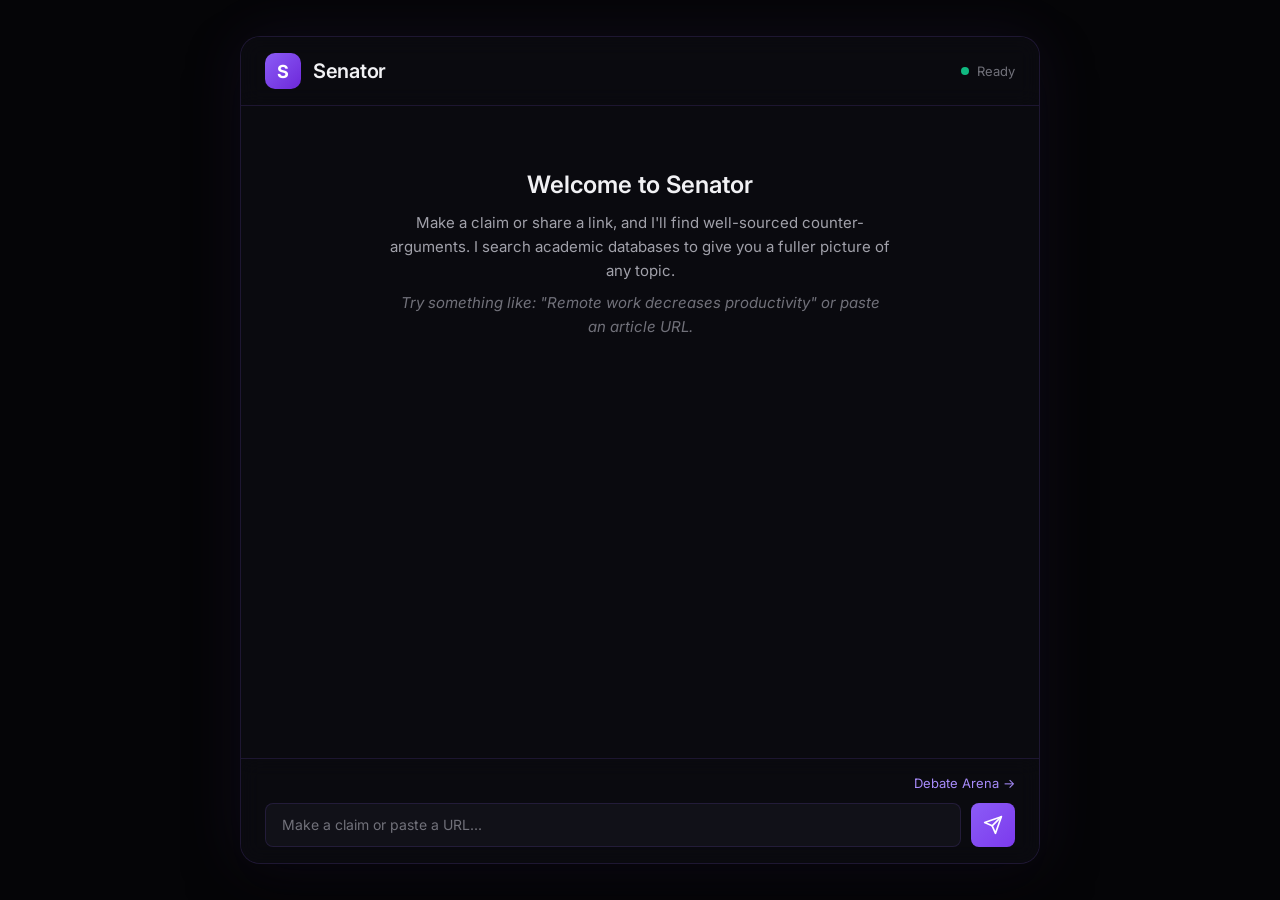
<file: index.html>
<!DOCTYPE html>
<html lang="en">
<head>
  <meta charset="UTF-8">
  <meta name="viewport" content="width=device-width, initial-scale=1.0">
  <title>Senator</title>
  <link rel="preconnect" href="https://fonts.googleapis.com">
  <link rel="preconnect" href="https://fonts.gstatic.com" crossorigin>
  <link href="https://fonts.googleapis.com/css2?family=Inter:wght@300;400;500;600;700&family=JetBrains+Mono:wght@400;500&display=swap" rel="stylesheet">
  <link rel="stylesheet" href="style.css">
</head>
<body>
  <div class="app-container">
    <header class="app-header">
      <div class="logo-group">
        <div class="logo">S</div>
        <h1 class="app-title">Senator</h1>
      </div>
      <div class="status-indicator">
        <span class="status-dot"></span>
        <span class="status-text">Ready</span>
      </div>
    </header>

    <main id="chatContainer" class="chat-container">
      <div class="welcome-message">
        <h2>Welcome to Senator</h2>
        <p>Make a claim or share a link, and I'll find well-sourced counter-arguments. I search academic databases to give you a fuller picture of any topic.</p>
        <p class="welcome-hint">Try something like: "Remote work decreases productivity" or paste an article URL.</p>
      </div>
    </main>

    <footer class="app-footer">
      <div class="footer-nav">
        <a href="debate.html" class="arena-link">Debate Arena &rarr;</a>
      </div>
      <form id="inputForm" class="input-form">
        <textarea id="userInput" placeholder="Make a claim or paste a URL..." rows="1"></textarea>
        <button type="submit" id="sendBtn" aria-label="Send message">
          <svg width="20" height="20" viewBox="0 0 24 24" fill="none" stroke="currentColor" stroke-width="2" stroke-linecap="round" stroke-linejoin="round">
            <line x1="22" y1="2" x2="11" y2="13"></line>
            <polygon points="22 2 15 22 11 13 2 9 22 2"></polygon>
          </svg>
        </button>
      </form>
    </footer>
  </div>

  <script src="app.js"></script>
</body>
</html>
</file>
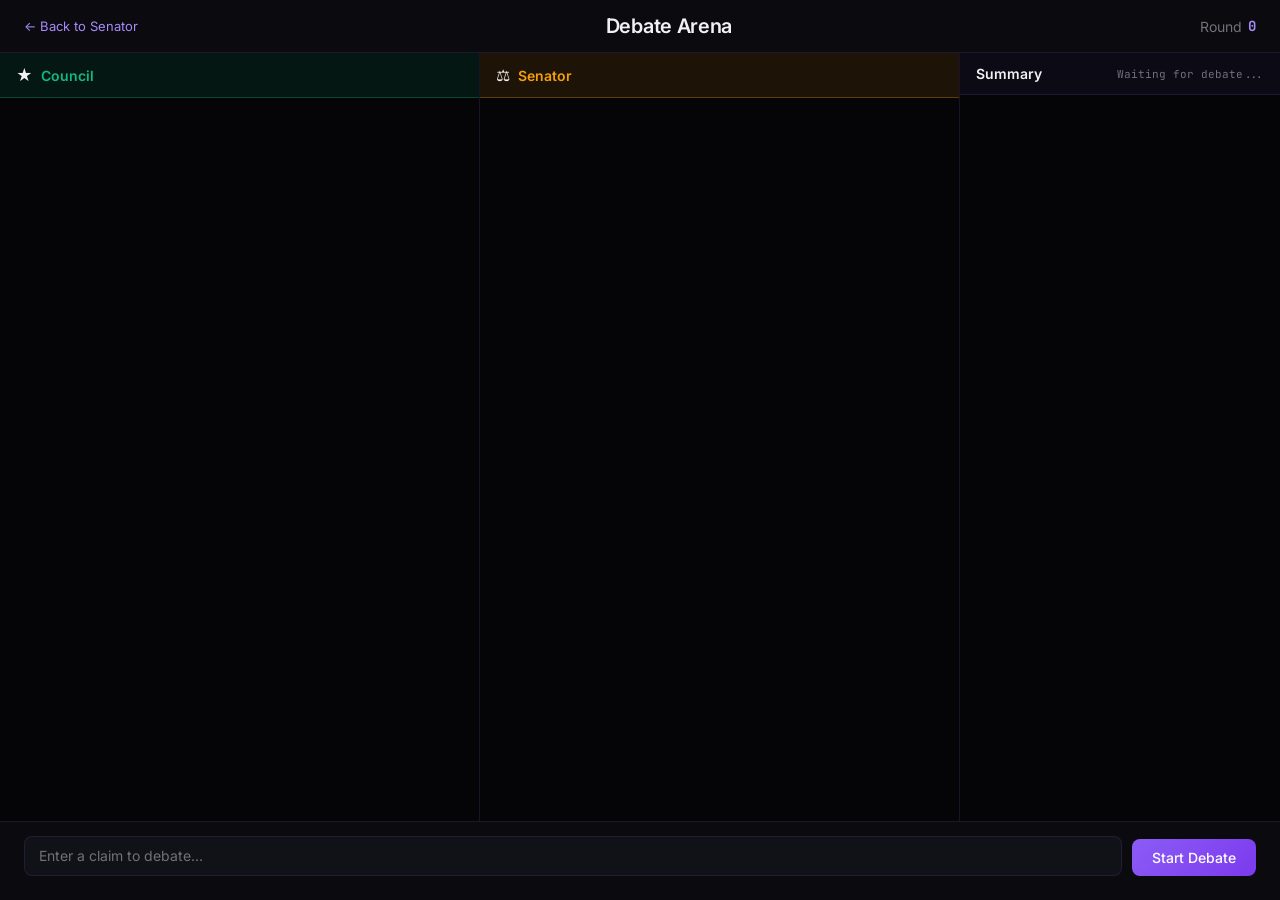
<file: debate.html>
<!DOCTYPE html>
<html lang="en">
<head>
  <meta charset="UTF-8">
  <meta name="viewport" content="width=device-width, initial-scale=1.0">
  <title>Senator - Debate Arena</title>
  <link rel="preconnect" href="https://fonts.googleapis.com">
  <link rel="preconnect" href="https://fonts.gstatic.com" crossorigin>
  <link href="https://fonts.googleapis.com/css2?family=Inter:wght@300;400;500;600;700&family=JetBrains+Mono:wght@400;500&display=swap" rel="stylesheet">
  <link rel="stylesheet" href="debate.css">
</head>
<body>
  <div class="arena-container">
    <header class="arena-header">
      <a href="index.html" class="back-link">&larr; Back to Senator</a>
      <h1 class="arena-title">Debate Arena</h1>
      <div class="round-indicator">
        <span class="round-label">Round</span>
        <span id="roundNumber" class="round-number">0</span>
      </div>
    </header>

    <div class="arena-body">
      <div class="debate-columns">
        <section class="council-panel">
          <div class="panel-header council-header">
            <span class="panel-icon">&#9733;</span>
            <h2>Council</h2>
          </div>
          <div id="councilFeed" class="panel-feed"></div>
        </section>

        <section class="senator-panel">
          <div class="panel-header senator-header">
            <span class="panel-icon">&#9878;</span>
            <h2>Senator</h2>
          </div>
          <div id="senatorFeed" class="panel-feed"></div>
        </section>
      </div>

      <aside class="summary-panel">
        <div class="panel-header summary-header">
          <h2>Summary</h2>
          <span id="summaryStatus" class="summary-status">Waiting for debate...</span>
        </div>
        <div id="summaryPanel" class="summary-content">
          <div id="summaryContent"></div>
        </div>
      </aside>
    </div>

    <footer class="arena-footer">
      <form id="debateForm" class="debate-form">
        <textarea id="debateInput" placeholder="Enter a claim to debate..." rows="1"></textarea>
        <button type="submit" id="debateBtn">Start Debate</button>
      </form>
      <div id="debateControls" class="debate-controls">
        <span id="debateStatus" class="debate-status"></span>
        <button id="stopDebateBtn" class="stop-btn" style="display:none;">Stop Debate</button>
      </div>
    </footer>
  </div>

  <script src="debate.js"></script>
</body>
</html>
</file>
<file: style.css>
/* Senator - Main App Styles */
/* Dark glass aesthetic with purple accent */

*,
*::before,
*::after {
  box-sizing: border-box;
  margin: 0;
  padding: 0;
}

:root {
  --bg-primary: #050507;
  --bg-surface: #0a0a0f;
  --bg-elevated: #111118;
  --border-subtle: rgba(139, 92, 246, 0.15);
  --border-medium: rgba(139, 92, 246, 0.3);
  --accent: #8b5cf6;
  --accent-light: #a78bfa;
  --accent-dim: rgba(139, 92, 246, 0.1);
  --text-primary: #f1f1f4;
  --text-secondary: #a1a1aa;
  --text-muted: #71717a;
  --radius-sm: 8px;
  --radius-md: 12px;
  --radius-lg: 20px;
  --font-sans: 'Inter', -apple-system, BlinkMacSystemFont, sans-serif;
  --font-mono: 'JetBrains Mono', monospace;
}

body {
  font-family: var(--font-sans);
  background: var(--bg-primary);
  color: var(--text-primary);
  min-height: 100vh;
  display: flex;
  align-items: center;
  justify-content: center;
  overflow: hidden;
  position: relative;
}

body::before {
  content: '';
  position: fixed;
  top: 50%;
  left: 50%;
  transform: translate(-50%, -50%);
  width: 800px;
  height: 800px;
  background: radial-gradient(circle, rgba(139, 92, 246, 0.06) 0%, transparent 70%);
  pointer-events: none;
  z-index: 0;
}

.app-container {
  width: 100%;
  max-width: 800px;
  height: 92vh;
  display: flex;
  flex-direction: column;
  background: var(--bg-surface);
  border-radius: var(--radius-lg);
  border: 1px solid var(--border-subtle);
  box-shadow:
    0 0 60px rgba(139, 92, 246, 0.08),
    0 25px 50px rgba(0, 0, 0, 0.5);
  position: relative;
  z-index: 1;
  overflow: hidden;
}

/* Header */
.app-header {
  display: flex;
  align-items: center;
  justify-content: space-between;
  padding: 16px 24px;
  border-bottom: 1px solid var(--border-subtle);
  background: rgba(10, 10, 15, 0.8);
  backdrop-filter: blur(10px);
}

.logo-group {
  display: flex;
  align-items: center;
  gap: 12px;
}

.logo {
  width: 36px;
  height: 36px;
  border-radius: 10px;
  background: linear-gradient(135deg, var(--accent), #6d28d9);
  display: flex;
  align-items: center;
  justify-content: center;
  font-weight: 700;
  font-size: 18px;
  color: white;
}

.app-title {
  font-size: 20px;
  font-weight: 600;
  letter-spacing: -0.3px;
}

.status-indicator {
  display: flex;
  align-items: center;
  gap: 8px;
}

.status-dot {
  width: 8px;
  height: 8px;
  border-radius: 50%;
  background: #10b981;
  animation: pulse 2s infinite;
}

@keyframes pulse {
  0%, 100% { opacity: 1; }
  50% { opacity: 0.5; }
}

.status-text {
  font-size: 13px;
  color: var(--text-muted);
}

/* Chat Container */
.chat-container {
  flex: 1;
  overflow-y: auto;
  padding: 24px;
  display: flex;
  flex-direction: column;
  gap: 16px;
}

.chat-container::-webkit-scrollbar {
  width: 6px;
}

.chat-container::-webkit-scrollbar-track {
  background: transparent;
}

.chat-container::-webkit-scrollbar-thumb {
  background: rgba(139, 92, 246, 0.3);
  border-radius: 3px;
}

/* Welcome Message */
.welcome-message {
  text-align: center;
  padding: 40px 20px;
  color: var(--text-secondary);
}

.welcome-message h2 {
  font-size: 24px;
  font-weight: 600;
  color: var(--text-primary);
  margin-bottom: 12px;
}

.welcome-message p {
  font-size: 15px;
  line-height: 1.6;
  max-width: 500px;
  margin: 0 auto 8px;
}

.welcome-hint {
  font-size: 13px;
  color: var(--text-muted);
  font-style: italic;
  margin-top: 12px;
}

/* Messages */
.message {
  max-width: 85%;
  padding: 14px 18px;
  border-radius: var(--radius-md);
  font-size: 14.5px;
  line-height: 1.65;
  animation: fadeIn 0.3s ease;
}

@keyframes fadeIn {
  from { opacity: 0; transform: translateY(8px); }
  to { opacity: 1; transform: translateY(0); }
}

.message.senator {
  align-self: flex-start;
  background: var(--bg-elevated);
  border: 1px solid var(--border-subtle);
  border-top: 2px solid rgba(139, 92, 246, 0.4);
}

.message.user {
  align-self: flex-end;
  background: linear-gradient(135deg, rgba(99, 102, 241, 0.15), rgba(139, 92, 246, 0.1));
  border: 1px solid rgba(99, 102, 241, 0.2);
}

.message .source-tag {
  display: inline-block;
  font-family: var(--font-mono);
  font-size: 11px;
  color: var(--accent-light);
  background: var(--accent-dim);
  padding: 2px 8px;
  border-radius: 4px;
  margin-top: 8px;
}

.message strong {
  color: var(--accent-light);
}

/* Loading indicator */
.typing-indicator {
  display: flex;
  gap: 4px;
  padding: 14px 18px;
  align-self: flex-start;
}

.typing-indicator span {
  width: 8px;
  height: 8px;
  border-radius: 50%;
  background: var(--accent);
  animation: bounce 1.4s infinite ease-in-out;
}

.typing-indicator span:nth-child(2) { animation-delay: 0.2s; }
.typing-indicator span:nth-child(3) { animation-delay: 0.4s; }

@keyframes bounce {
  0%, 80%, 100% { transform: scale(0.6); opacity: 0.4; }
  40% { transform: scale(1); opacity: 1; }
}

/* Footer */
.app-footer {
  padding: 16px 24px;
  border-top: 1px solid var(--border-subtle);
  background: rgba(10, 10, 15, 0.8);
  backdrop-filter: blur(10px);
}

.footer-nav {
  display: flex;
  justify-content: flex-end;
  margin-bottom: 12px;
}

.arena-link {
  font-size: 13px;
  color: var(--accent-light);
  text-decoration: none;
  transition: color 0.2s;
}

.arena-link:hover {
  color: var(--accent);
}

.input-form {
  display: flex;
  gap: 10px;
  align-items: flex-end;
}

.input-form textarea {
  flex: 1;
  background: var(--bg-elevated);
  border: 1px solid var(--border-subtle);
  border-radius: var(--radius-sm);
  padding: 12px 16px;
  font-family: var(--font-sans);
  font-size: 14px;
  color: var(--text-primary);
  resize: none;
  outline: none;
  transition: border-color 0.2s, box-shadow 0.2s;
  min-height: 44px;
  max-height: 120px;
}

.input-form textarea:focus {
  border-color: var(--accent);
  box-shadow: 0 0 0 3px rgba(139, 92, 246, 0.15);
}

.input-form textarea::placeholder {
  color: var(--text-muted);
}

#sendBtn {
  width: 44px;
  height: 44px;
  border: none;
  border-radius: var(--radius-sm);
  background: linear-gradient(135deg, var(--accent), #7c3aed);
  color: white;
  cursor: pointer;
  display: flex;
  align-items: center;
  justify-content: center;
  transition: transform 0.15s, box-shadow 0.2s;
  flex-shrink: 0;
}

#sendBtn:hover {
  transform: scale(1.05);
  box-shadow: 0 4px 15px rgba(139, 92, 246, 0.4);
}

#sendBtn:active {
  transform: scale(0.95);
}

/* Responsive */
@media (max-width: 860px) {
  .app-container {
    height: 100vh;
    border-radius: 0;
    max-width: 100%;
  }
}
</file>
<file: debate.css>
/* Senator - Debate Arena Styles */

*,
*::before,
*::after {
  box-sizing: border-box;
  margin: 0;
  padding: 0;
}

:root {
  --bg-primary: #050507;
  --bg-surface: #0a0a0f;
  --bg-elevated: #111118;
  --border-subtle: rgba(139, 92, 246, 0.15);
  --accent: #8b5cf6;
  --accent-light: #a78bfa;
  --council-color: #10b981;
  --council-dim: rgba(16, 185, 129, 0.1);
  --council-border: rgba(16, 185, 129, 0.3);
  --senator-color: #f59e0b;
  --senator-dim: rgba(245, 158, 11, 0.1);
  --senator-border: rgba(245, 158, 11, 0.3);
  --text-primary: #f1f1f4;
  --text-secondary: #a1a1aa;
  --text-muted: #71717a;
  --radius-sm: 8px;
  --radius-md: 12px;
  --font-sans: 'Inter', -apple-system, BlinkMacSystemFont, sans-serif;
  --font-mono: 'JetBrains Mono', monospace;
}

body {
  font-family: var(--font-sans);
  background: var(--bg-primary);
  color: var(--text-primary);
  min-height: 100vh;
  display: flex;
  flex-direction: column;
}

.arena-container {
  display: flex;
  flex-direction: column;
  height: 100vh;
  overflow: hidden;
}

/* Header */
.arena-header {
  display: flex;
  align-items: center;
  justify-content: space-between;
  padding: 14px 24px;
  border-bottom: 1px solid var(--border-subtle);
  background: var(--bg-surface);
  flex-shrink: 0;
}

.back-link {
  font-size: 13px;
  color: var(--accent-light);
  text-decoration: none;
  transition: color 0.2s;
}

.back-link:hover {
  color: var(--accent);
}

.arena-title {
  font-size: 20px;
  font-weight: 600;
  letter-spacing: -0.3px;
}

.round-indicator {
  display: flex;
  align-items: center;
  gap: 6px;
  font-size: 14px;
}

.round-label {
  color: var(--text-muted);
}

.round-number {
  font-weight: 700;
  color: var(--accent-light);
  font-family: var(--font-mono);
}

.round-total {
  color: var(--text-muted);
}

/* Arena Body */
.arena-body {
  flex: 1;
  display: grid;
  grid-template-columns: 1fr 320px;
  overflow: hidden;
}

.debate-columns {
  display: grid;
  grid-template-columns: 1fr 1fr;
  overflow: hidden;
}

/* Panels */
.council-panel,
.senator-panel,
.summary-panel {
  display: flex;
  flex-direction: column;
  overflow: hidden;
  border-right: 1px solid var(--border-subtle);
}

.summary-panel {
  border-right: none;
}

.panel-header {
  padding: 12px 16px;
  border-bottom: 1px solid var(--border-subtle);
  display: flex;
  align-items: center;
  gap: 8px;
  flex-shrink: 0;
}

.panel-header h2 {
  font-size: 14px;
  font-weight: 600;
}

.panel-icon {
  font-size: 16px;
}

.council-header {
  background: var(--council-dim);
  border-bottom-color: var(--council-border);
}

.council-header h2 {
  color: var(--council-color);
}

.senator-header {
  background: var(--senator-dim);
  border-bottom-color: var(--senator-border);
}

.senator-header h2 {
  color: var(--senator-color);
}

.summary-header {
  background: rgba(139, 92, 246, 0.05);
  justify-content: space-between;
}

.summary-status {
  font-size: 11px;
  color: var(--text-muted);
  font-family: var(--font-mono);
}

.panel-feed {
  flex: 1;
  overflow-y: auto;
  padding: 16px;
  display: flex;
  flex-direction: column;
  gap: 12px;
}

.panel-feed::-webkit-scrollbar {
  width: 5px;
}

.panel-feed::-webkit-scrollbar-thumb {
  background: rgba(255, 255, 255, 0.1);
  border-radius: 3px;
}

.summary-content {
  flex: 1;
  overflow-y: auto;
  padding: 16px;
}

/* Claim Cards */
.claim-card {
  background: var(--bg-elevated);
  border: 1px solid var(--border-subtle);
  border-radius: var(--radius-sm);
  padding: 12px 14px;
  font-size: 13px;
  line-height: 1.6;
  animation: slideIn 0.3s ease;
}

@keyframes slideIn {
  from { opacity: 0; transform: translateY(10px); }
  to { opacity: 1; transform: translateY(0); }
}

.claim-card.council {
  border-left: 3px solid var(--council-color);
}

.claim-card.senator {
  border-left: 3px solid var(--senator-color);
}

.claim-card .card-round {
  font-family: var(--font-mono);
  font-size: 11px;
  color: var(--text-muted);
  margin-bottom: 6px;
}

.claim-card .card-text {
  color: var(--text-primary);
  margin-bottom: 8px;
}

.claim-card .card-evidence {
  font-size: 12px;
  color: var(--text-secondary);
  padding: 8px 10px;
  background: rgba(0, 0, 0, 0.3);
  border-radius: 4px;
  margin-top: 6px;
}

.claim-card .card-evidence .evidence-label {
  font-weight: 600;
  color: var(--accent-light);
  font-size: 11px;
  text-transform: uppercase;
  letter-spacing: 0.5px;
  margin-bottom: 4px;
}

/* Summary Cards */
.summary-card {
  background: var(--bg-elevated);
  border: 1px solid var(--border-subtle);
  border-radius: var(--radius-sm);
  padding: 14px;
  margin-bottom: 12px;
  font-size: 13px;
  line-height: 1.6;
}

.summary-card h3 {
  font-size: 13px;
  font-weight: 600;
  margin-bottom: 8px;
  color: var(--accent-light);
}

.summary-card .verdict {
  font-weight: 600;
  padding: 8px 12px;
  border-radius: 6px;
  background: rgba(139, 92, 246, 0.1);
  border: 1px solid rgba(139, 92, 246, 0.2);
  margin-top: 8px;
}

/* Footer */
.arena-footer {
  padding: 14px 24px;
  border-top: 1px solid var(--border-subtle);
  background: var(--bg-surface);
  flex-shrink: 0;
}

.debate-form {
  display: flex;
  gap: 10px;
  align-items: flex-end;
}

.debate-form textarea {
  flex: 1;
  background: var(--bg-elevated);
  border: 1px solid var(--border-subtle);
  border-radius: var(--radius-sm);
  padding: 10px 14px;
  font-family: var(--font-sans);
  font-size: 14px;
  color: var(--text-primary);
  resize: none;
  outline: none;
  min-height: 40px;
  max-height: 80px;
  transition: border-color 0.2s;
}

.debate-form textarea:focus {
  border-color: var(--accent);
}

.debate-form textarea::placeholder {
  color: var(--text-muted);
}

#debateBtn {
  padding: 10px 20px;
  background: linear-gradient(135deg, var(--accent), #7c3aed);
  color: white;
  border: none;
  border-radius: var(--radius-sm);
  font-family: var(--font-sans);
  font-size: 14px;
  font-weight: 500;
  cursor: pointer;
  transition: transform 0.15s, box-shadow 0.2s;
  white-space: nowrap;
}

#debateBtn:hover {
  transform: scale(1.03);
  box-shadow: 0 4px 15px rgba(139, 92, 246, 0.4);
}

#debateBtn:disabled {
  opacity: 0.5;
  cursor: not-allowed;
  transform: none;
  box-shadow: none;
}

.debate-controls {
  display: flex;
  align-items: center;
  justify-content: space-between;
  margin-top: 10px;
}

.debate-status {
  font-size: 12px;
  color: var(--text-muted);
  font-family: var(--font-mono);
}

.stop-btn {
  padding: 6px 14px;
  background: rgba(239, 68, 68, 0.15);
  color: #ef4444;
  border: 1px solid rgba(239, 68, 68, 0.3);
  border-radius: var(--radius-sm);
  font-size: 12px;
  font-family: var(--font-sans);
  cursor: pointer;
  transition: background 0.2s;
}

.stop-btn:hover {
  background: rgba(239, 68, 68, 0.25);
}

/* Responsive */
@media (max-width: 1024px) {
  .arena-body {
    grid-template-columns: 1fr;
    grid-template-rows: 1fr auto;
  }

  .summary-panel {
    max-height: 200px;
    border-top: 1px solid var(--border-subtle);
  }
}

@media (max-width: 700px) {
  .debate-columns {
    grid-template-columns: 1fr;
    grid-template-rows: 1fr 1fr;
  }

  .council-panel {
    border-bottom: 1px solid var(--border-subtle);
    border-right: none;
  }
}



/* Expandable evidence blocks in summary */
.evidence-block {
  padding: 10px 12px;
  margin-bottom: 8px;
  border-radius: 6px;
  background: rgba(0, 0, 0, 0.3);
  border: 1px solid var(--border-subtle);
  transition: background 0.2s;
}
.evidence-block:hover { background: rgba(0, 0, 0, 0.5); }
.evidence-block.council { border-left: 3px solid var(--advocate-color); }
.evidence-block.senator { border-left: 3px solid var(--senator-color); }

.evidence-preview {
  font-size: 12px;
  line-height: 1.5;
  color: var(--text-secondary);
}

.evidence-details {
  margin-top: 10px;
  padding-top: 10px;
  border-top: 1px solid var(--border-subtle);
}

.detail-section {
  margin-bottom: 10px;
}

.detail-section .detail-label {
  display: block;
  font-size: 10px;
  font-weight: 600;
  text-transform: uppercase;
  letter-spacing: 0.5px;
  color: var(--accent-light);
  margin-bottom: 4px;
}

.detail-section p {
  font-size: 12px;
  line-height: 1.6;
  color: var(--text-primary);
  word-wrap: break-word;
}

.detail-section a {
  color: var(--accent-light);
  text-decoration: underline;
}
.detail-section a:hover { color: var(--accent); }
</file>
